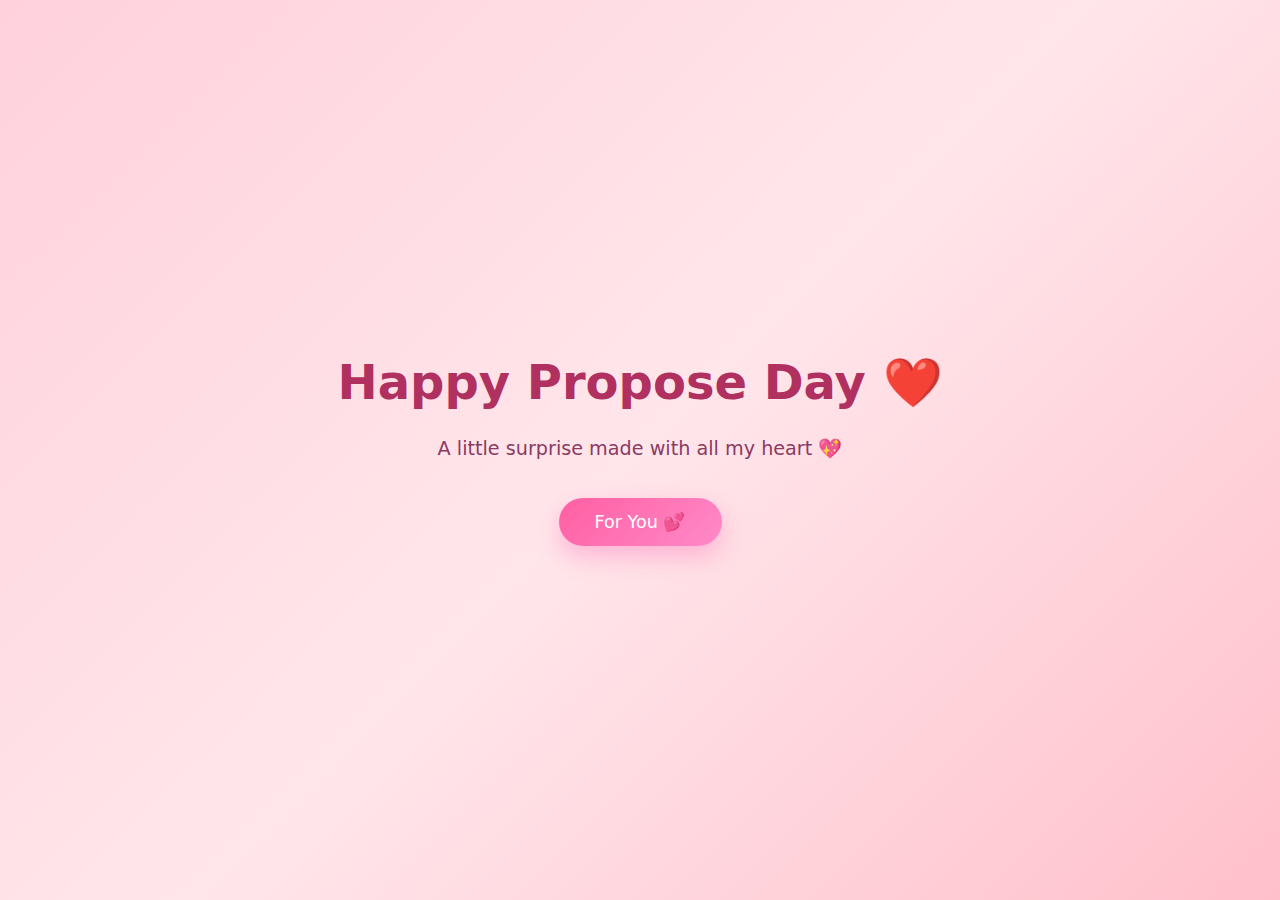
<file: index.html>
<!DOCTYPE html>
<html lang="en">
<head>
  <meta charset="UTF-8" />
  <meta name="viewport" content="width=device-width, initial-scale=1.0"/>
  <title>Happy Propose Day ❤️</title>
  <link rel="stylesheet" href="style.css" />
</head>
<body>

  <div id="hearts-container"></div>

  <div class="container">
    <h1>Happy Propose Day ❤️</h1>
    <p class="subtitle">A little surprise made with all my heart 💖</p>
    <button onclick="goToMessage()">For You 💕</button>
  </div>

  <script src="script.js"></script>
</body>
</html>
</file>
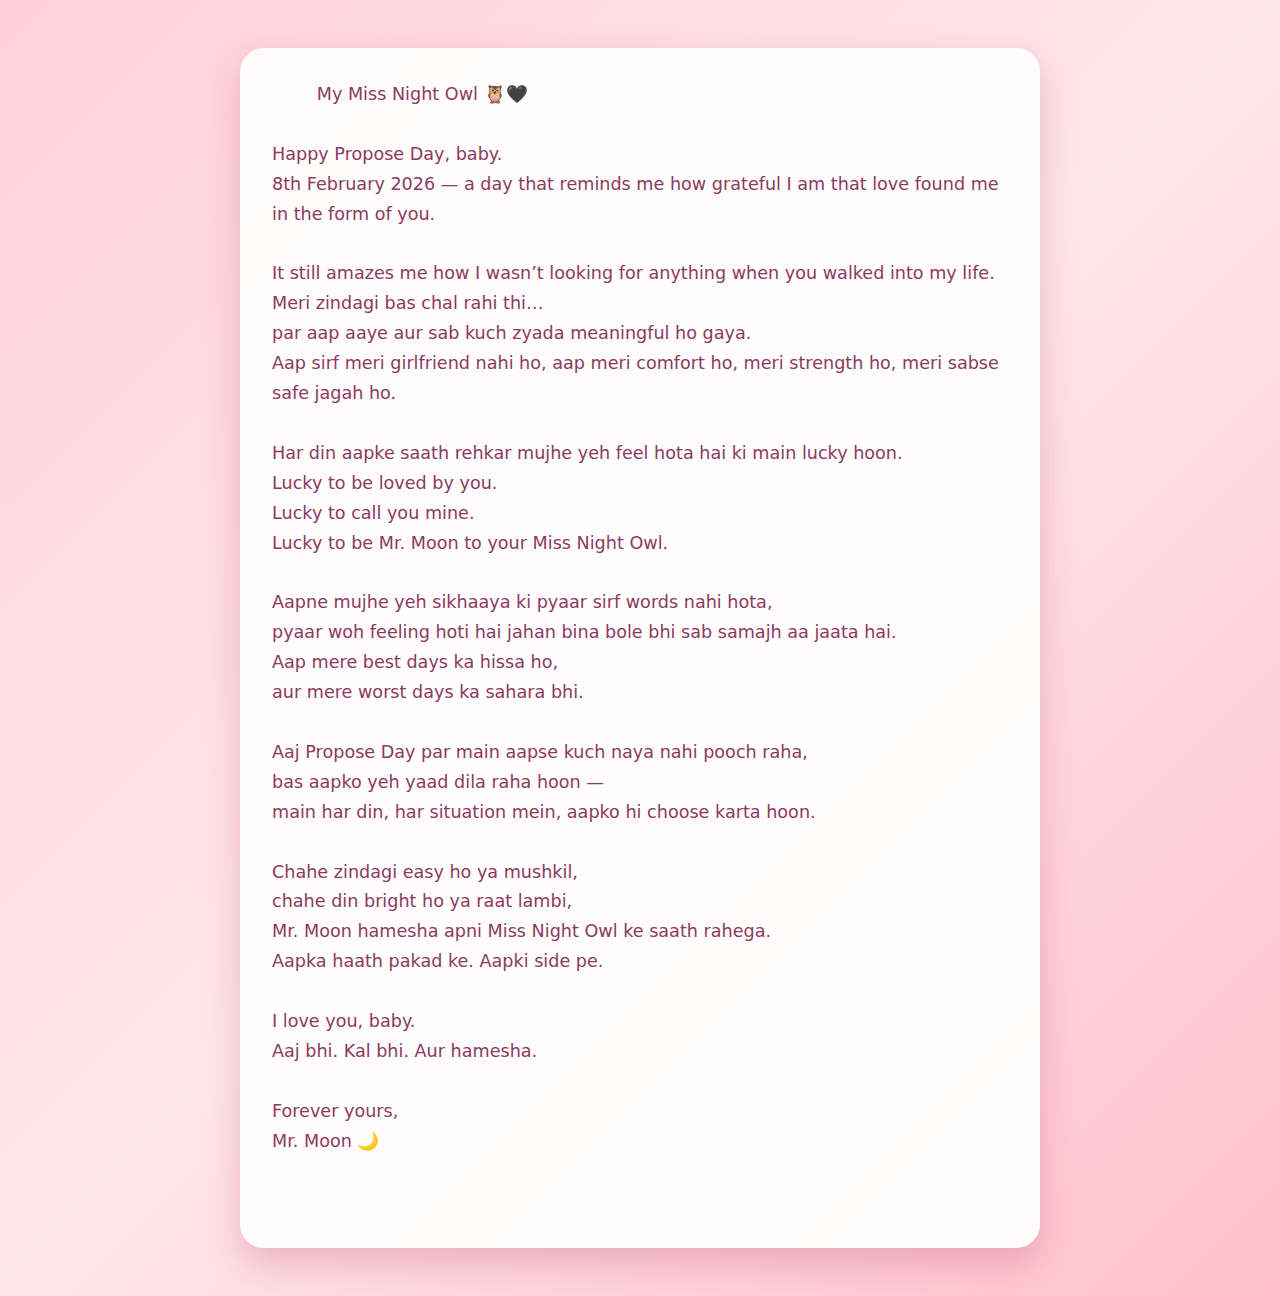
<file: message.html>
<!DOCTYPE html>
<html lang="en">
<head>
  <meta charset="UTF-8" />
  <meta name="viewport" content="width=device-width, initial-scale=1.0"/>
  <title>For You 💖</title>
  <link rel="stylesheet" href="style.css" />
</head>
<body>
    <!-- Background Music -->
<audio id="bgMusic" loop>
  <source src="song.mp3" type="audio/mpeg">
  Your browser does not support the audio element.
</audio>

  <div id="hearts-container"></div>

  <div class="container">
    <div class="message-card">
      <pre>
        My Miss Night Owl 🦉🖤

Happy Propose Day, baby.
8th February 2026 — a day that reminds me how grateful I am that love found me in the form of you.

It still amazes me how I wasn’t looking for anything when you walked into my life.
Meri zindagi bas chal rahi thi…
par aap aaye aur sab kuch zyada meaningful ho gaya.
Aap sirf meri girlfriend nahi ho, aap meri comfort ho, meri strength ho, meri sabse safe jagah ho.

Har din aapke saath rehkar mujhe yeh feel hota hai ki main lucky hoon.
Lucky to be loved by you.
Lucky to call you mine.
Lucky to be Mr. Moon to your Miss Night Owl.

Aapne mujhe yeh sikhaaya ki pyaar sirf words nahi hota,
pyaar woh feeling hoti hai jahan bina bole bhi sab samajh aa jaata hai.
Aap mere best days ka hissa ho,
aur mere worst days ka sahara bhi.

Aaj Propose Day par main aapse kuch naya nahi pooch raha,
bas aapko yeh yaad dila raha hoon —
main har din, har situation mein, aapko hi choose karta hoon.

Chahe zindagi easy ho ya mushkil,
chahe din bright ho ya raat lambi,
Mr. Moon hamesha apni Miss Night Owl ke saath rahega.
Aapka haath pakad ke. Aapki side pe.

I love you, baby.
Aaj bhi. Kal bhi. Aur hamesha.

Forever yours,
Mr. Moon 🌙

      </pre>
    </div>
  </div>

  <script src="script.js"></script>
</body>
</html>
</file>
<file: style.css>
/* =======================
   Global Reset & Base
======================= */
* {
  margin: 0;
  padding: 0;
  box-sizing: border-box;
  font-family: "Poppins", system-ui, -apple-system, BlinkMacSystemFont, sans-serif;
}

html {
  font-size: 16px; /* Base for rem scaling */
}

body {
  min-height: 100vh;
  background: linear-gradient(135deg, #ffd1dc, #ffe6eb, #ffc0cb);
  display: flex;
  justify-content: center;
  align-items: center;
  overflow-x: hidden;
  padding: 16px;
}

/* =======================
   Layout Containers
======================= */
.container {
  width: 100%;
  max-width: 900px;
  text-align: center;
  padding: clamp(16px, 4vw, 32px);
  animation: fadeIn 1.2s ease;
}

.hidden {
  display: none;
}

/* =======================
   Headings & Text
======================= */
h1 {
  font-size: clamp(1.8rem, 5vw, 3rem);
  color: #b03060;
  margin-bottom: 0.5em;
}

.subtitle {
  font-size: clamp(0.95rem, 3vw, 1.2rem);
  color: #8b3a62;
  margin-bottom: 1.8em;
  line-height: 1.5;
}

/* =======================
   Button Styling
======================= */
button {
  padding: clamp(10px, 3vw, 14px) clamp(22px, 6vw, 36px);
  font-size: clamp(0.95rem, 3vw, 1.1rem);
  border: none;
  border-radius: 999px;
  background: linear-gradient(135deg, #ff5fa2, #ff8ac9);
  color: white;
  cursor: pointer;
  box-shadow: 0 10px 25px rgba(255, 105, 180, 0.4);
  transition: transform 0.3s ease, box-shadow 0.3s ease;
}

button:hover {
  transform: scale(1.06);
  box-shadow: 0 0 22px rgba(255, 105, 180, 0.8);
}

button:active {
  transform: scale(0.97);
}

/* =======================
   Message Card
======================= */
.message-card {
  width: 100%;
  max-width: 700px;
  margin: 0 auto;
  background: rgba(255, 255, 255, 0.9);
  padding: clamp(18px, 4vw, 32px);
  border-radius: clamp(14px, 4vw, 24px);
  box-shadow: 0 15px 35px rgba(176, 48, 96, 0.25);
  animation: slideUp 1s ease;
}

/* Preserve exact text formatting */
pre {
  white-space: pre-wrap;
  word-wrap: break-word;
  font-size: clamp(0.95rem, 3vw, 1.1rem);
  color: #8b3a62;
  line-height: 1.7;
  text-align: left;
}

/* =======================
   Floating Hearts
======================= */
#hearts-container {
  position: fixed;
  inset: 0;
  pointer-events: none;
  overflow: hidden;
}

.heart {
  position: absolute;
  bottom: -10vh;
  color: #ff69b4;
  opacity: 0.75;
  animation: floatUp linear infinite;
}

/* =======================
   Animations
======================= */
@keyframes fadeIn {
  from { opacity: 0; }
  to { opacity: 1; }
}

@keyframes slideUp {
  from {
    opacity: 0;
    transform: translateY(32px);
  }
  to {
    opacity: 1;
    transform: translateY(0);
  }
}

@keyframes floatUp {
  from {
    transform: translateY(0) scale(0.8);
    opacity: 0.8;
  }
  to {
    transform: translateY(-120vh) scale(1.2);
    opacity: 0;
  }
}

/* =======================
   Extra Large Screens
======================= */
@media (min-width: 1200px) {
  .message-card {
    max-width: 800px;
  }
}

/* =======================
   Very Small Devices
======================= */
@media (max-width: 360px) {
  pre {
    text-align: center;
  }
}
</file>
